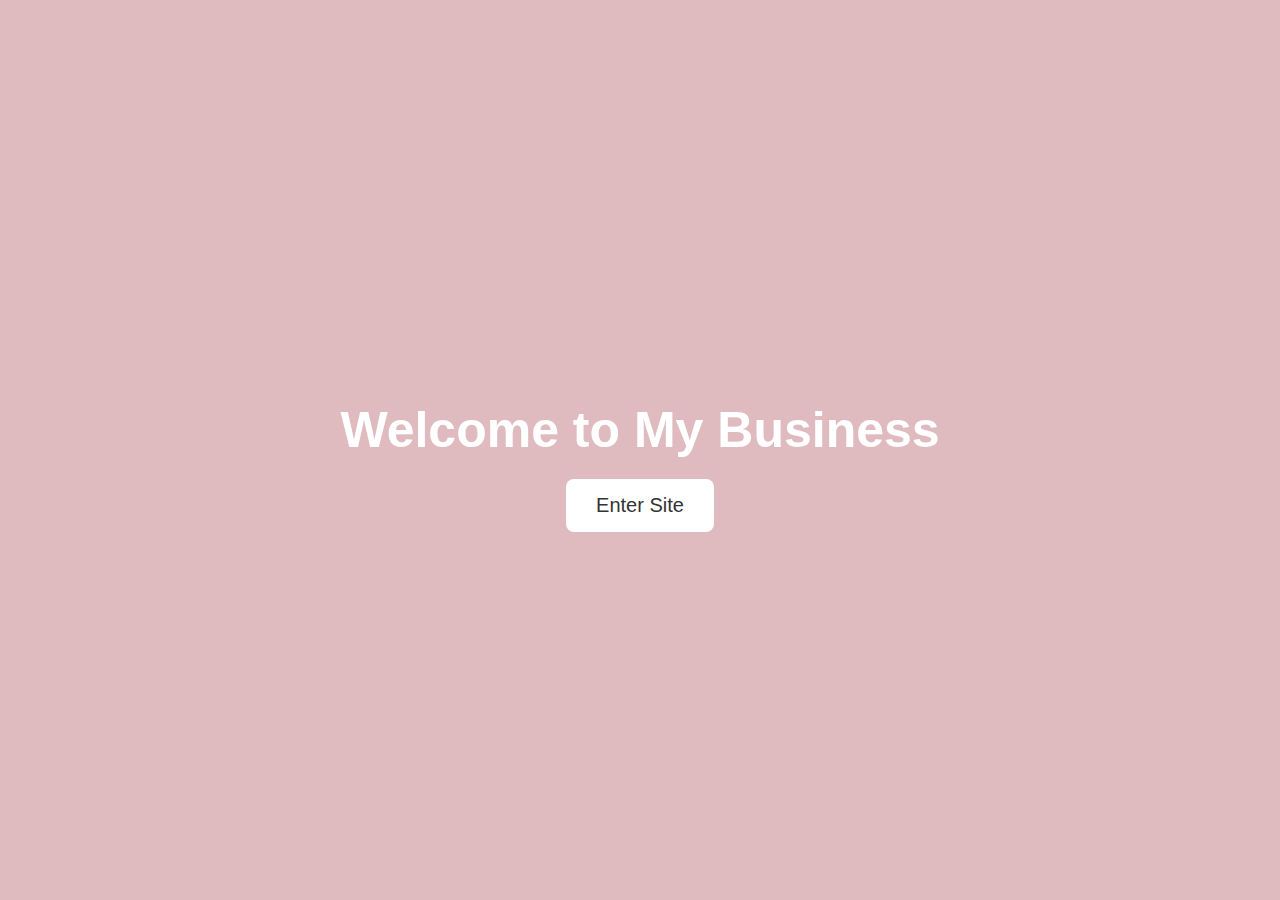
<file: index.html>
<!DOCTYPE html>
<html lang="en">
<head>
  <title>Landing Page</title>

  <style>
    body {
      margin: 0;
      padding: 0;
      font-family: Arial, sans-serif;
      background-color: #8014; 
      display: flex;
      flex-direction: column;
      justify-content: center;
      align-items: center;
      height: 100vh;
      animation: fadeIn 2s ease-in-out;
      text-align: center;
    }

    @keyframes fadeIn {
      0% { 
        opacity: 0; 
        
      }
      100% { 
        opacity: 1; 
        
      }
    }

    h1 {
      font-size: 50px;
      color: white;
      margin-bottom: 20px;
    }

    a.button {
      background-color: white;
      padding: 15px 30px;
      border-radius: 8px;
      text-decoration: none;
      font-size: 20px;
      color: #333;
      transition: 0.3s;
    }

    a.button:hover {
      background-color: #333;
      color: white;
      letter-spacing: 1px;
    }
  </style>
</head>
<body>
  <h1>Welcome to My Business</h1>
  <a class="button" href="home.html">Enter Site</a>

</body>
</html>
</file>
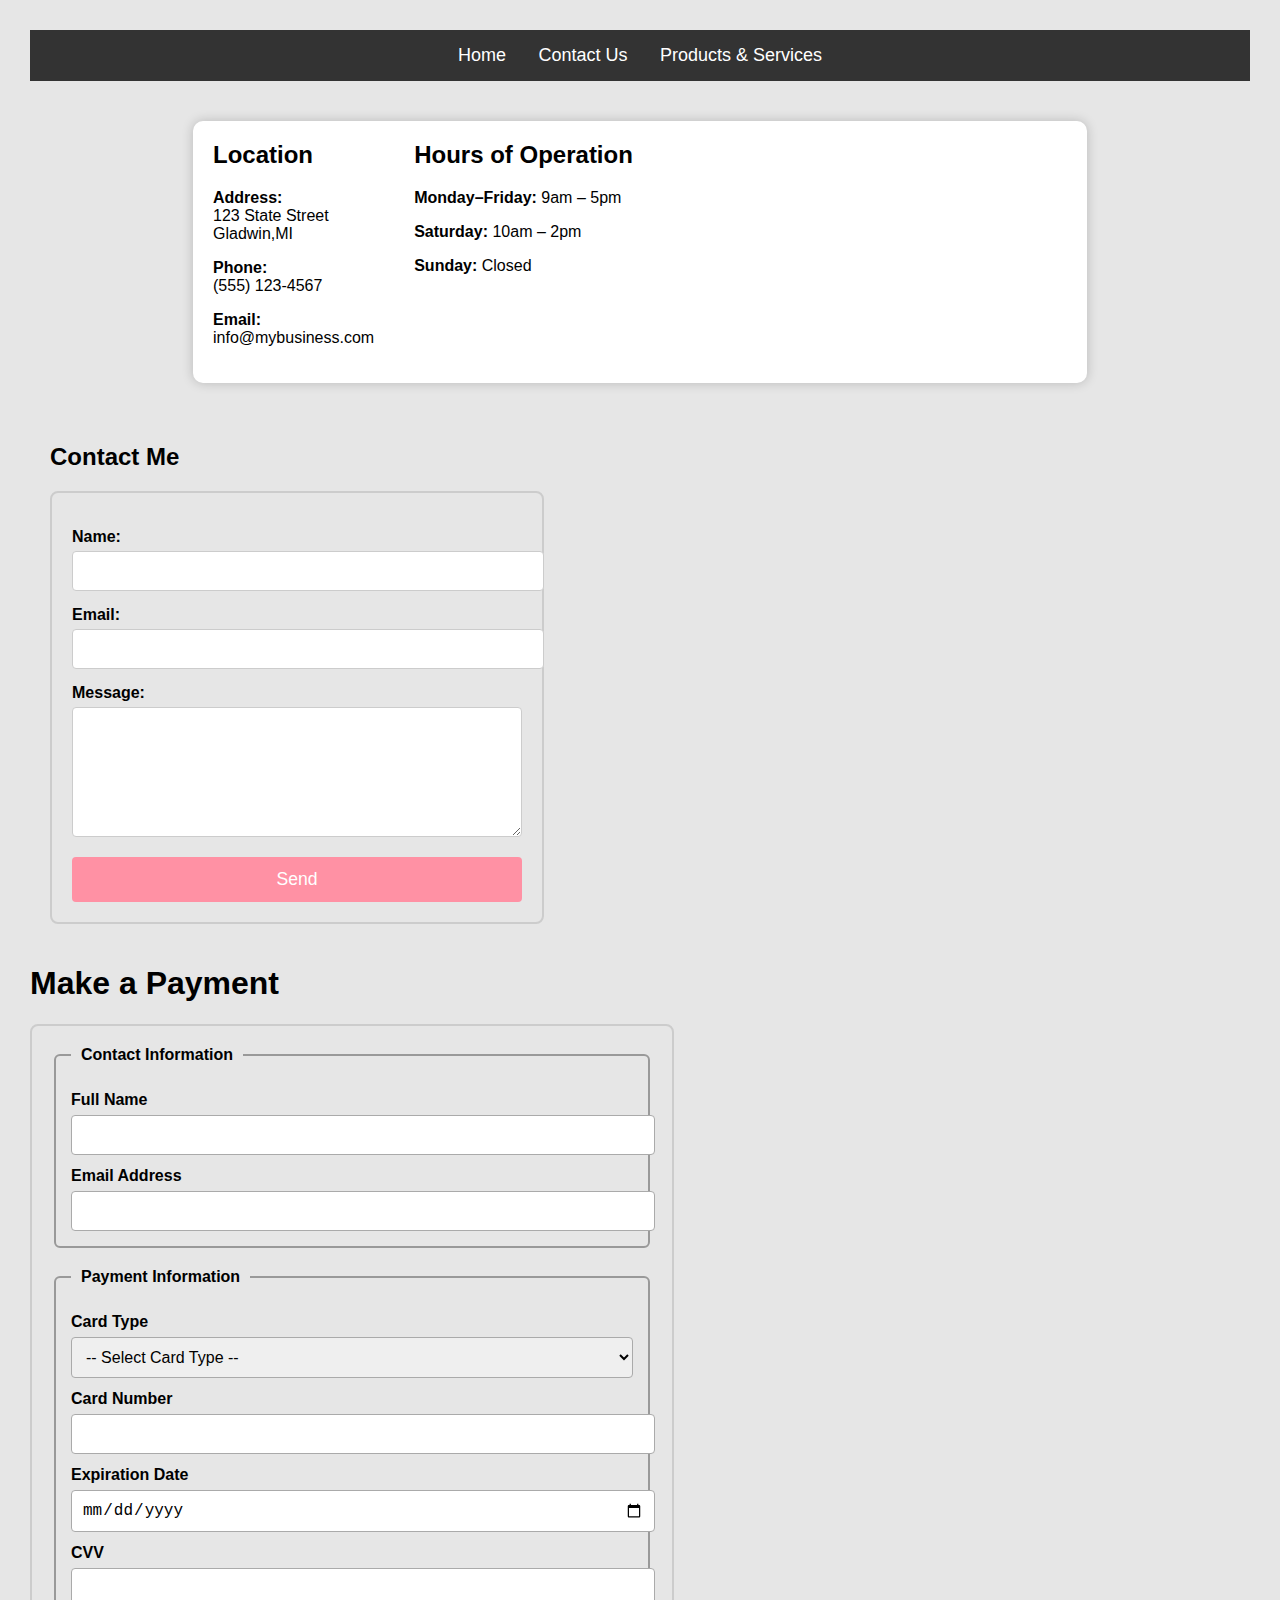
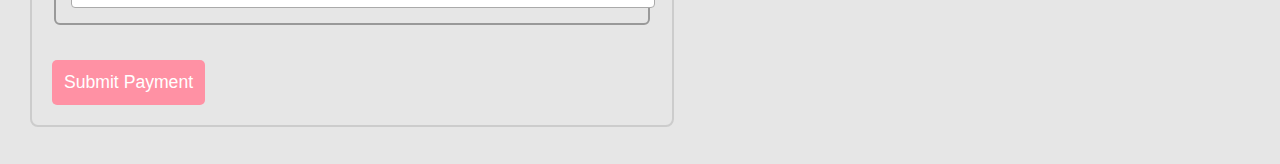
<file: contactus.html>
<!DOCTYPE html>
<html lang="en">
  <head>
    <title>Contact Us</title>
    <style>
        
        body {
            margin: 0;
            font-family: Arial, sans-serif;
            background-color: #e6e6e6;
        }

    
        .nav {
            background-color: #333;
            display: flex;
            justify-content: center;
            gap: 20px;
            padding: 15px 0;
        }

        .nav a {
            color: white;
            text-decoration: none;
            font-size: 18px;
            padding: 8px 14px;
            transition: 0.3s;
        }

        .nav a:hover {
            background-color: #555;
            border-radius: 6px;
        }
        .container {
          display:flex;
            background-color: white;
            width: 70%;                
            margin: 40px auto;      
            padding: 20px;
            border-radius: 10px;
            box-shadow: 0px 0px 12px rgba(0, 0, 0, 0.2);
        }

        .columns {
            display: flex;
            justify-content: space-between;
            gap: 40px;
        }

        .col {
            flex: 1;
        }

        h2 {
            margin-top: 0;
        }
        .contact-section {
  margin-top: 40px;
  padding: 20px;
}

.contact-form {
  display: flex;
  flex-direction: column;
  max-width: 450px;
}

.contact-form label {
  font-weight: bold;
  margin-top: 15px;
}

.contact-form input,
.contact-form textarea {
  padding: 10px;
  font-size: 1rem;
  margin-top: 5px;
  border: 1px solid #ccc;
  border-radius: 4px;
}

.contact-form button {
  margin-top: 20px;
  padding: 12px;
  background-color: #ff91A4; 
  color: white;
  border: none;
  border-radius: 4px;
  font-size: 1.1rem;
  cursor: pointer;
}

.contact-form button:hover {
  background-color: #ff8674;
}

    </style>
    </head>
    <body>
 <div class="nav">
  <nav>
        <a href="home.html">Home</a>
        <a href="contactus.html">Contact Us</a>
        <a href="#">Products & Services</a>
    </nav>
  </div>
       <div class="container">
         <div class="columns">
            <div class="column">
                <h2>Location</h2>
                <p><b>Address:</b><br>
                   123 State Street<br>
                   Gladwin,MI</p>

                <p><b>Phone:</b><br>
                   (555) 123-4567</p>

                <p><b>Email:</b><br>
                   info@mybusiness.com</p>
            </div>
            <div class="column">
                <h2>Hours of Operation</h2>
                <p><b>Monday–Friday:</b> 9am – 5pm</p>
                <p><b>Saturday:</b> 10am – 2pm</p>
                <p><b>Sunday:</b> Closed</p>
            </div>
        </div>
    </div>
  
<section class="contact-section">

  <h2>Contact Me</h2>

  <form action="https://us-central1-alhsofunctions.cloudfunctions.net/alhsoFormExample" 
        method="POST" 
        class="contact-form">
    
  
    <label for="name">Name:</label>
    <input type="text" 
           id="name" 
           name="user-name" 
           required>

    <label for="email">Email:</label>
    <input type="email" 
           id="email" 
           name="user-email" 
           required>

    <label for="message">Message:</label>
    <textarea id="message" 
              name="user-message" 
              rows="6" 
              required></textarea>

    <button type="submit">Send</button>

  </form>
</section>

  <title>Payment Form</title>
  <style>
    body {
      font-family: Arial, sans-serif;
      margin: 30px;
    }

    form {
      max-width: 600px;
      padding: 20px;
      border: 2px solid #ccc;
      border-radius: 8px;
    }

    fieldset {
      margin-bottom: 20px;
      padding: 15px;
      border: 2px solid #999;
      border-radius: 6px;
    }

    legend {
      font-weight: bold;
      padding: 0 10px;
    }

    label {
      display: block;
      margin-top: 12px;
      font-weight: bold;
    }

    input,
    select {
      width: 100%;
      padding: 10px;
      margin-top: 6px;
      border-radius: 4px;
      border: 1px solid #aaa;
      font-size: 1rem;
    }

    button {
      padding: 12px;
      background-color: #ff91A4;
      color: white;
      border: none;
      border-radius: 5px;
      font-size: 1.1rem;
      cursor: pointer;
      margin-top: 15px;
    }

    button:hover {
      background-color: #ff8674;
    }
  </style>

  <h1>Make a Payment</h1>

  <form action="https://us-central1-alhsofunctions.cloudfunctions.net/alhsoFormExample" method="POST">

    <fieldset>
      <legend>Contact Information</legend>

      <label for="name">Full Name</label>
      <input type="text" id="name" name="user-name" required>

      <label for="email">Email Address</label>
      <input type="email" id="email" name="user-email" required>

    </fieldset>

    
    <fieldset>
      <legend>Payment Information</legend>

      <label for="card-type">Card Type</label>
      <select id="card-type" name="card-type" required>
        <option value="">-- Select Card Type --</option>
        <option value="visa">Visa</option>
        <option value="mastercard">Mastercard</option>
      </select>

      <label for="card-number">Card Number</label>
      <input type="text" id="card-number" name="card-number" required>

      <label for="exp-date">Expiration Date</label>
      <input type="date" id="exp-date" name="exp-date" required>

      <label for="cvv">CVV</label>
      <input type="text" id="cvv" name="cvv" required>

    </fieldset>

    <button type="submit">Submit Payment</button>

  </form>
</body>
</html>
</file>
